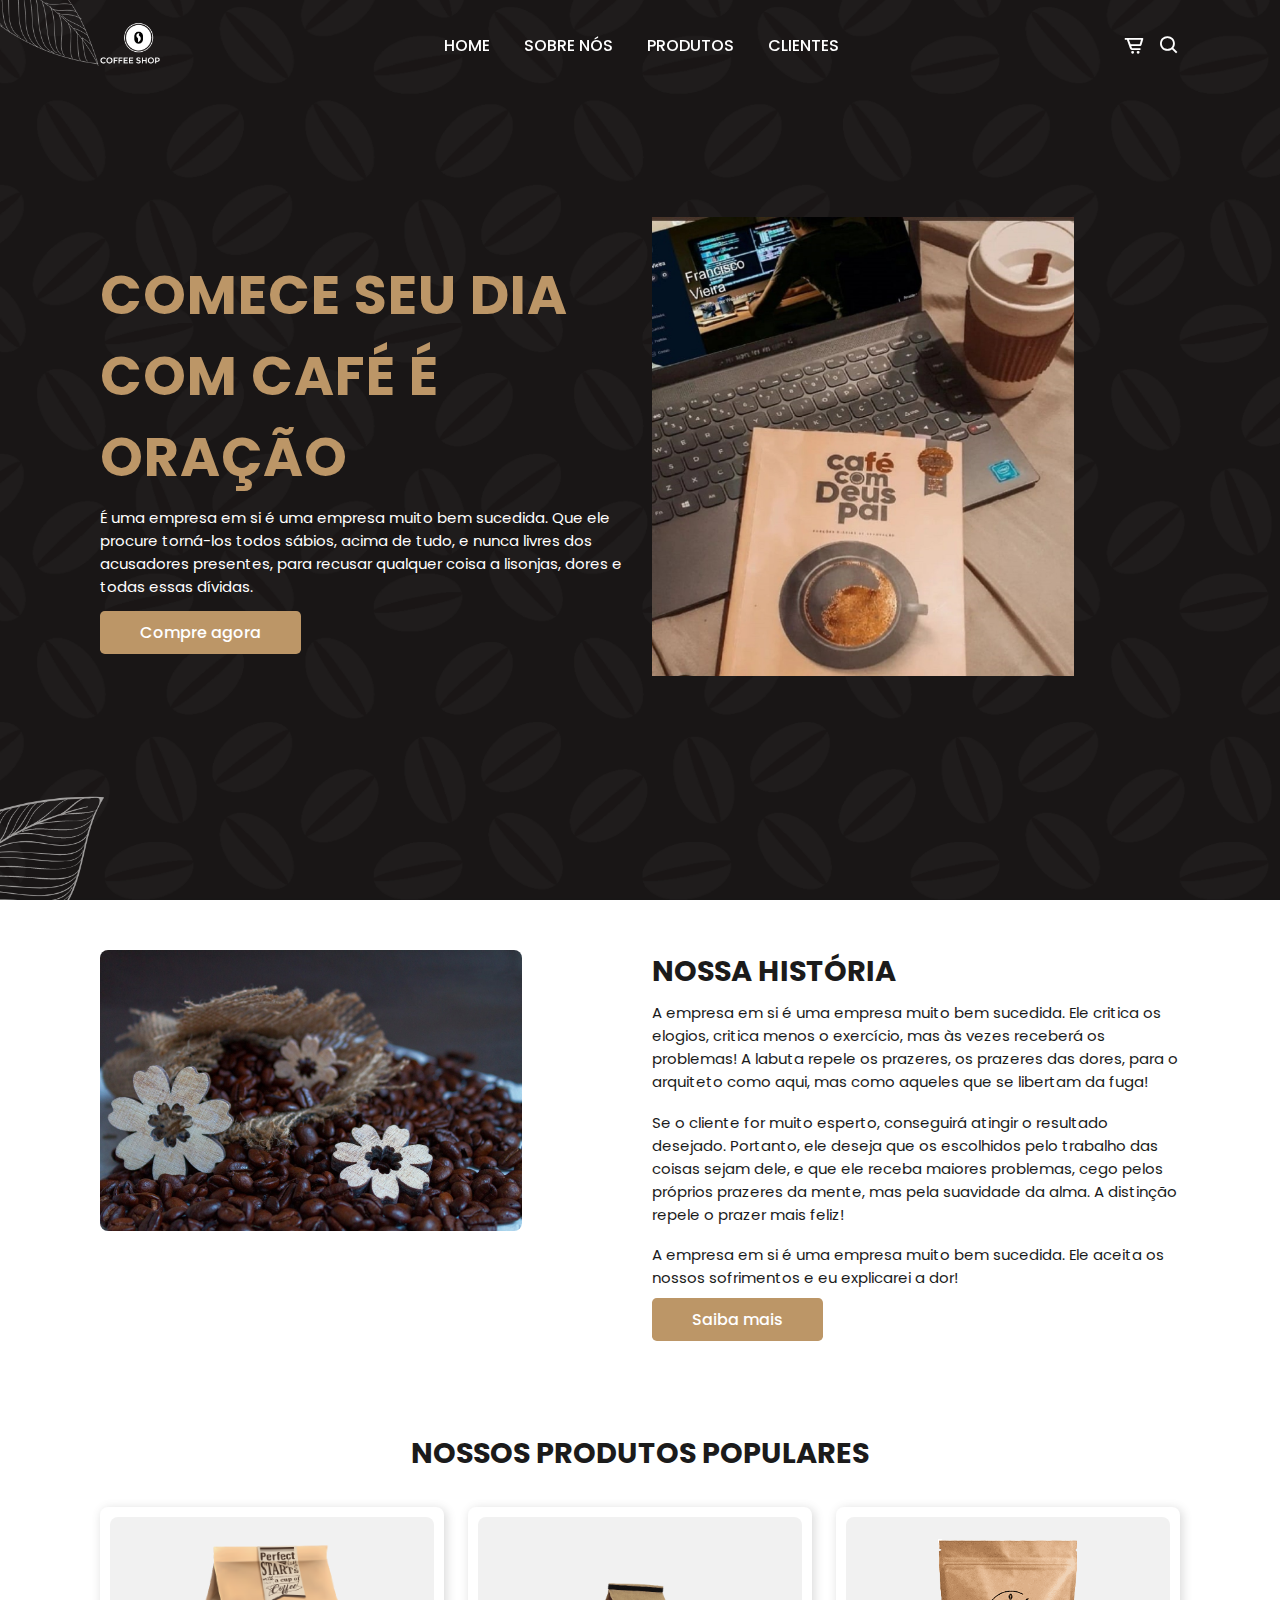
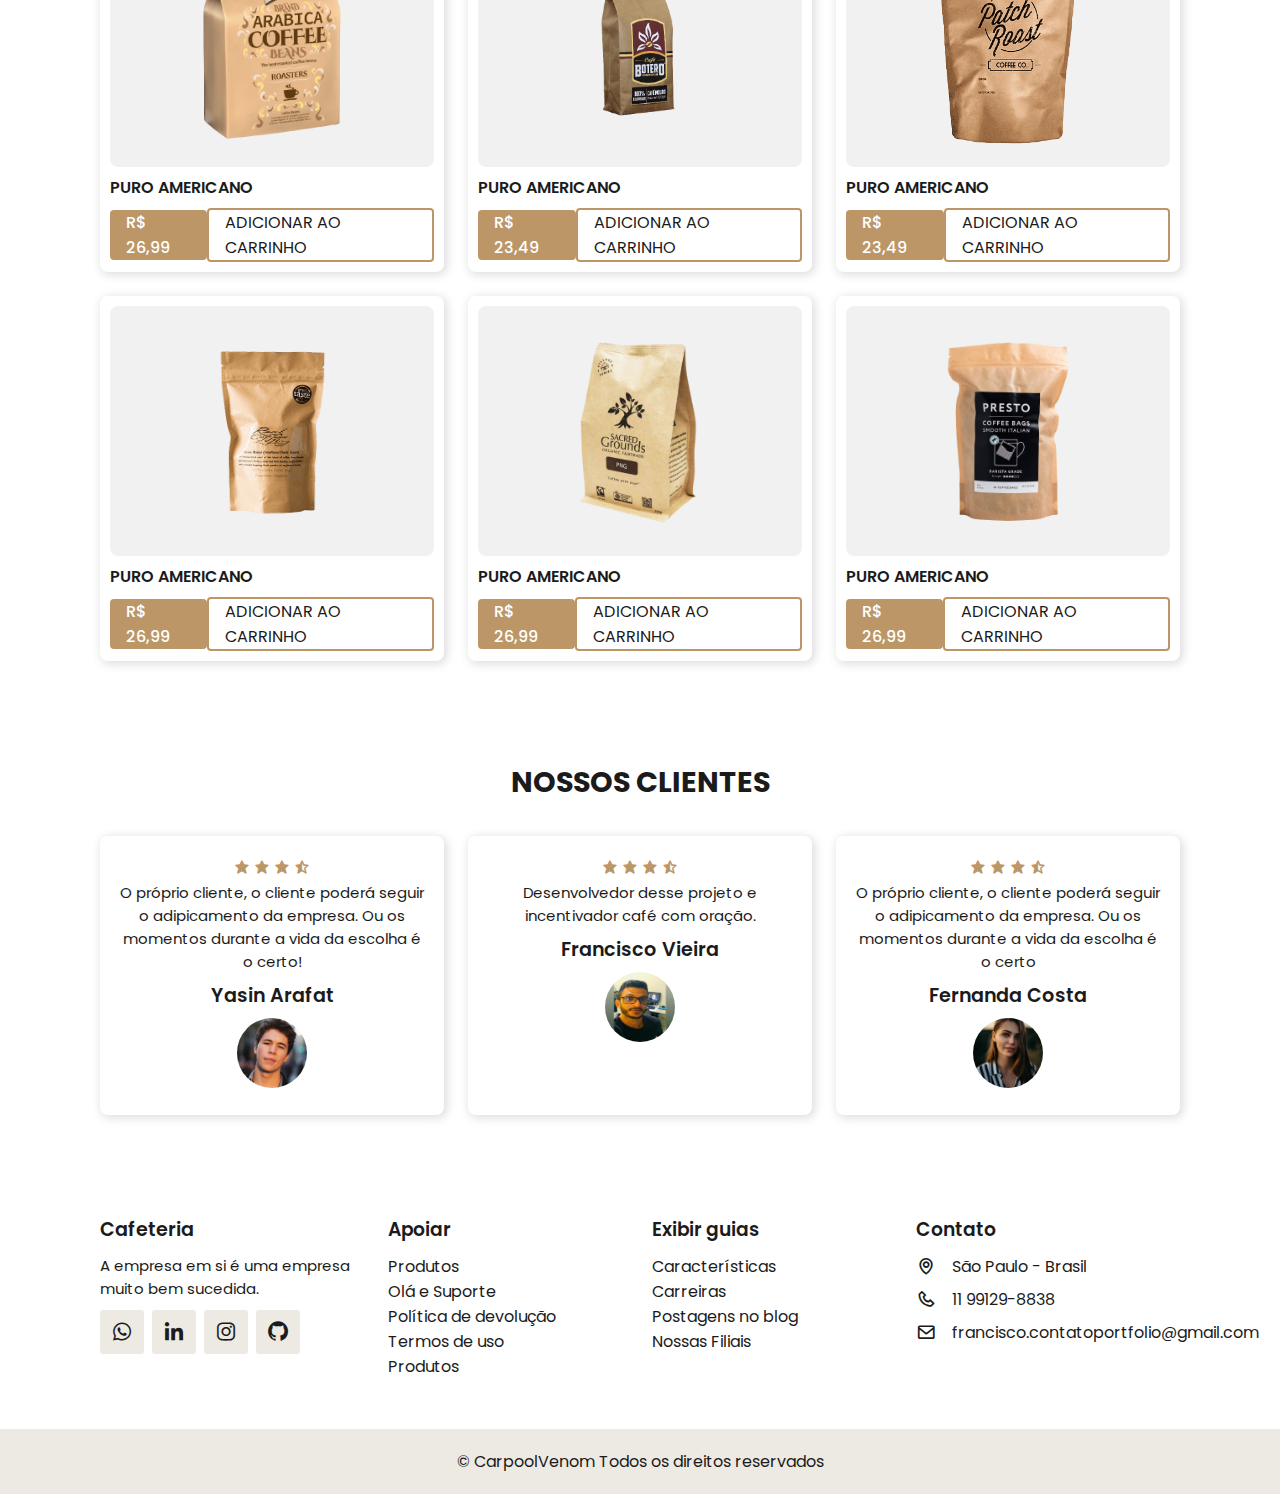
<file: index.html>
<!DOCTYPE html>
<html lang="pt-br">

<meta http-equiv="content-type" content="text/html;charset=utf-8" />

<head>
    <meta charset="UTF-8">
    <meta http-equiv="X-UA-Compatible" content="IE=edge">
    <meta name="viewport" content="width=device-width, initial-scale=1.0">
    <title>Cyber Café</title>
    <!--Link css-->
    <link rel="stylesheet" type="text/css" href="assets/css/style.css">
    <!--Box Icons-->
    <link rel="stylesheet" href="boxicons.min.html">
    <link rel="stylesheet" href="../../cdn.jsdelivr.net/npm/boxicons%40latest/css/boxicons.min.css">
    <!-- or -->
    <link rel="stylesheet"
  href="https://unpkg.com/boxicons@latest/css/boxicons.min.css">
</head>

<body>
    <!--Navbar-->
    <header>
        <a href="#" class="logo">
            <img src="assets/img/logo.png" alt="Coffee Logo">
        </a>
        <!--Menu-->
        <i class='bx bx-menu' id="menu-icon"></i>
        <!--Links-->
        <ul class="navbar">
            <li><a href="#home">Home</a></li>
            <li><a href="#about">SOBRE NÓS</a></li>
            <li><a href="#products">PRODUTOS</a></li>
            <li><a href="#customers">CLIENTES</a></li>
        </ul>
        <!--Icon-->
        <div class="header-icon">
            <i class='bx bx-cart-alt'></i>
            <i class='bx bx-search' id="search-icon"></i>
        </div>
        <!--Search Box-->
        <div class="search-box">
            <input type="search" name="" id="" placeholder="Procure aqui...">
        </div>
    </header>
    <!--Home-->
    <section class="home" id="home">
        <div class="home-text">
            <h1>COMECE SEU DIA <br>COM CAFÉ É ORAÇÃO</h1>
            <p>É uma empresa em si é uma empresa muito bem sucedida. Que ele procure torná-los todos sábios, acima de
                tudo,
                e nunca livres dos acusadores presentes, para recusar qualquer coisa a lisonjas, dores e todas essas
                dívidas.</p>
            <a href="#" class="btn">Compre agora</a>
        </div>
        <div class="home-img">
            <img src="assets/img/cofee.jpg" alt="">
        </div>
    </section>
    <!--About-->
    <section class="about" id="about">
        <div class="about-img">
            <img src="assets/img/about.jpg" alt="">
        </div>
        <div class="about-text">
            <h2>NOSSA HISTÓRIA</h2>
            <p>A empresa em si é uma empresa muito bem sucedida. Ele critica os elogios, critica menos o exercício,
                mas às vezes receberá os problemas! A labuta repele os prazeres, os prazeres das dores,
                para o arquiteto como aqui, mas como aqueles que se libertam da fuga!</p>
            <p>Se o cliente for muito esperto, conseguirá atingir o resultado desejado. Portanto,
                ele deseja que os escolhidos pelo trabalho das coisas sejam dele,
                e que ele receba maiores problemas, cego pelos próprios prazeres da mente, mas pela suavidade da alma. A
                distinção repele o prazer mais feliz!</p>
            <p>A empresa em si é uma empresa muito bem sucedida. Ele aceita os nossos sofrimentos e eu explicarei a dor!
            </p>
            <a href="#" class="btn">Saiba mais</a>
        </div>

    </section>
    <!--Products-->
    <section class="products" id="products">
        <div class="heading">
            <h2>NOSSOS PRODUTOS POPULARES </h2>
        </div>
        <!--Conteiner-->
        <div class="products-conteiner">
            <div class="box">
                <img src="assets/img/p1.png" alt="">
                <h3>PURO AMERICANO</h3>
                <div class="content">
                    <span>R$ 26,99</span>
                    <a href="#">ADICIONAR AO CARRINHO</a>
                </div>
            </div>
            <div class="box">
                <img src="assets/img/p2.png" alt="">
                <h3>PURO AMERICANO</h3>
                <div class="content">
                    <span>R$ 23,49</span>
                    <a href="#">ADICIONAR AO CARRINHO</a>
                </div>
            </div>
            <div class="box">
                <img src="assets/img/p3.png" alt="">
                <h3>PURO AMERICANO</h3>
                <div class="content">
                    <span>R$ 23,49</span>
                    <a href="#">ADICIONAR AO CARRINHO</a>
                </div>
            </div>
            <div class="box">
                <img src="assets/img/p4.png" alt="">
                <h3>PURO AMERICANO</h3>
                <div class="content">
                    <span>R$ 26,99</span>
                    <a href="#">ADICIONAR AO CARRINHO</a>
                </div>
            </div>
            <div class="box">
                <img src="assets/img/p5.png" alt="">
                <h3>PURO AMERICANO</h3>
                <div class="content">
                    <span>R$ 26,99</span>
                    <a href="#">ADICIONAR AO CARRINHO</a>
                </div>
            </div>
            <div class="box">
                <img src="assets/img/p6.png" alt="">
                <h3>PURO AMERICANO</h3>
                <div class="content">
                    <span>R$ 26,99</span>
                    <a href="#">ADICIONAR AO CARRINHO</a>
                </div>
            </div>
        </div>
    </section>
    <!--Customers-->
    <section class="customers" id="customers">
        <div class="heading">
            <h2>NOSSOS CLIENTES</h2>
        </div>
        <!--Container-->
        <div class="customers-container">
            <div class="box">
                <div class="stars">
                    <i class="bx bxs-star"></i>
                    <i class="bx bxs-star"></i>
                    <i class="bx bxs-star"></i>
                    <i class="bx bxs-star-half"></i>
                </div>
                <p>O próprio cliente, o cliente poderá seguir o adipicamento da empresa.
                    Ou os momentos durante a vida da escolha é o certo!</p>
                <h2>Yasin Arafat</h2>
                <img src="assets/img/rev1.jpg" alt="">
            </div>
            <div class="box">
                <div class="stars">
                    <i class="bx bxs-star"></i>
                    <i class="bx bxs-star"></i>
                    <i class="bx bxs-star"></i>
                    <i class="bx bxs-star-half"></i>
                </div>
                <p>Desenvolvedor desse projeto e incentivador café com oração.</p>
                <h2>Francisco Vieira</h2>
                <img src="assets/img/43.jpg" alt="">
            </div>
            <div class="box">
                <div class="stars">
                    <i class="bx bxs-star"></i>
                    <i class="bx bxs-star"></i>
                    <i class="bx bxs-star"></i>
                    <i class="bx bxs-star-half"></i>
                </div>
                <p>O próprio cliente, o cliente poderá seguir o adipicamento da empresa.
                    Ou os momentos durante a vida da escolha é o certo</p>
                <h2>Fernanda Costa</h2>
                <img src="assets/img/rev3.jpg" alt="">
            </div>
        </div>
    </section>
    <section class="footer">
        <div class="footer-box">
            <h2>Cafeteria</h2>
            <p>A empresa em si é uma empresa muito bem sucedida.</p>
            <div class="social">
                <a target="_blank" href="https://api.whatsapp.com/send?phone=5511986675897">
                    <i class='bx bxl-whatsapp'></i></a>
                <a target="_blank" href="https://www.linkedin.com/in/francisco-vieiratads/">
                    <i class='bx bxl-linkedin'></i></a>
                <a target="_blank" href="https://www.instagram.com/francisco.vieiratads/">
                    <i class='bx bxl-instagram'></i></a>
                <a target="_blank" href="https://github.com/Francisco-tads">
                    <i class='bx bxl-github'></i></a>
            </div>
        </div>
        <div class="footer-box">
            <h3>Apoiar</h3>
            <li><a href="#">Produtos</a></li>
            <li><a href="#">Olá e Suporte</a></li>
            <li><a href="#">Política de devolução</a></li>
            <li><a href="#">Termos de uso</a></li>
            <li><a href="#">Produtos</a></li>
        </div>
        <div class="footer-box">
            <h3>Exibir guias</h3>
            <li><a href="#">Características
                </a></li>
            <li><a href="#">Carreiras</a></li>
            <li><a href="#">Postagens no blog</a></li>
            <li><a href="#">Nossas Filiais</a></li>
        </div>
        <div class="footer-box">
            <h3>Contato</h3>
            <div class="contact">
                <span><i class='bx bx-map'></i>São Paulo - Brasil </span>
                <span><i class='bx bx-phone'></i>11 99129-8838</span>
                <span><i class='bx bx-envelope'></i>francisco.contatoportfolio@gmail.com
                </span>
            </div>
        </div>
    </section>
    <!--Copyright-->
    <div class="copyright">
        <p>&#169; CarpoolVenom Todos os direitos reservados</p>
    </div>


    <script type="text/javascript" src="assets/js/main.js"></script>
</body>


</html>
</file>
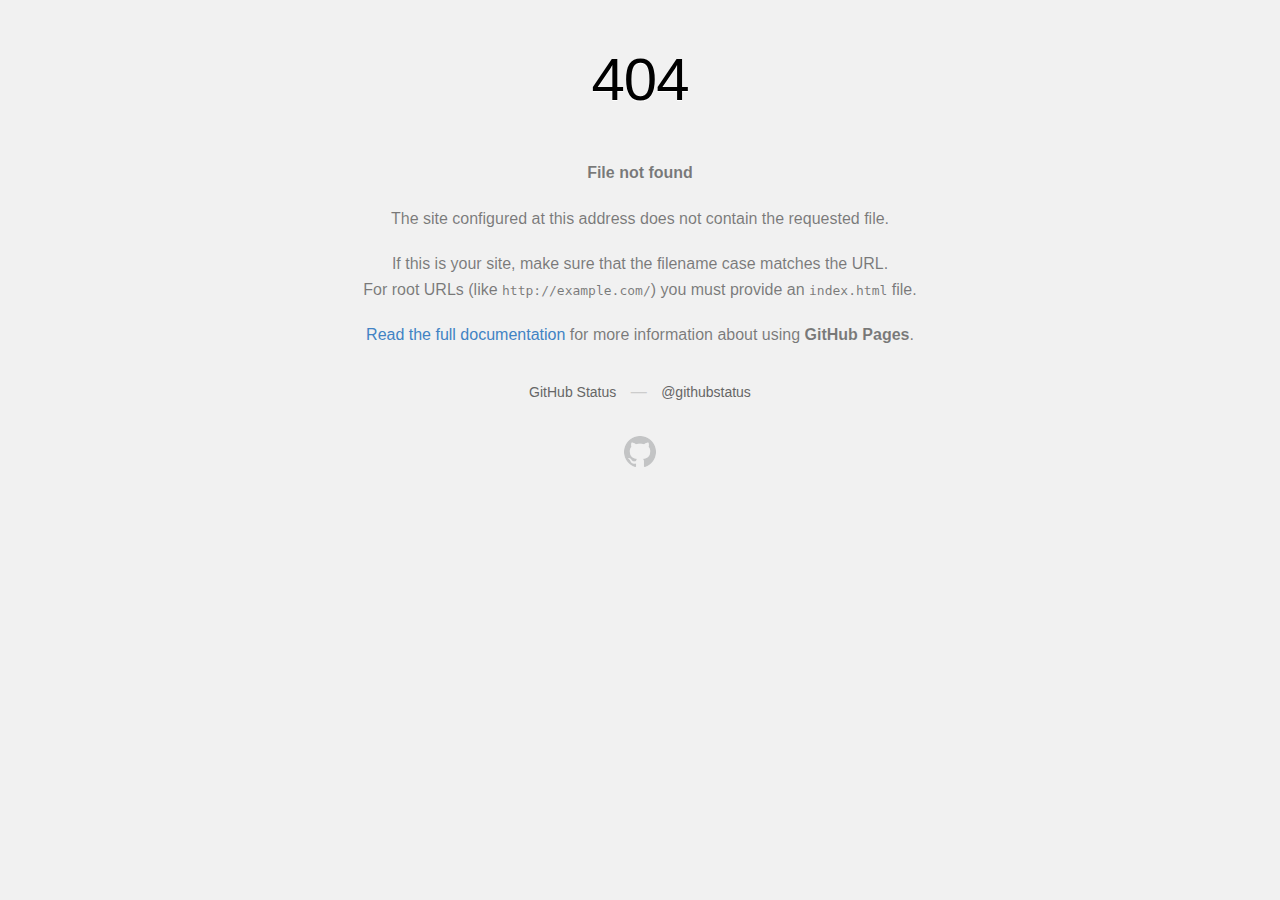
<file: boxicons.min.html>
<!DOCTYPE html>
<html>

<head>
  <meta http-equiv="Content-type" content="text/html; charset=utf-8">
  <meta http-equiv="Content-Security-Policy"
    content="default-src 'none'; style-src 'unsafe-inline'; img-src data:; connect-src 'self'">
  <title>Page not found &middot; GitHub Pages</title>
  <style type="text/css" media="screen">
    body {
      background-color: #f1f1f1;
      margin: 0;
      font-family: "Helvetica Neue", Helvetica, Arial, sans-serif;
    }

    .container {
      margin: 50px auto 40px auto;
      width: 600px;
      text-align: center;
    }

    a {
      color: #4183c4;
      text-decoration: none;
    }

    a:hover {
      text-decoration: underline;
    }

    h1 {
      width: 800px;
      position: relative;
      left: -100px;
      letter-spacing: -1px;
      line-height: 60px;
      font-size: 60px;
      font-weight: 100;
      margin: 0px 0 50px 0;
      text-shadow: 0 1px 0 #fff;
    }

    p {
      color: rgba(0, 0, 0, 0.5);
      margin: 20px 0;
      line-height: 1.6;
    }

    ul {
      list-style: none;
      margin: 25px 0;
      padding: 0;
    }

    li {
      display: table-cell;
      font-weight: bold;
      width: 1%;
    }

    .logo {
      display: inline-block;
      margin-top: 35px;
    }

    .logo-img-2x {
      display: none;
    }

    @media only screen and (-webkit-min-device-pixel-ratio: 2),
    only screen and (min--moz-device-pixel-ratio: 2),
    only screen and (-o-min-device-pixel-ratio: 2/1),
    only screen and (min-device-pixel-ratio: 2),
    only screen and (min-resolution: 192dpi),
    only screen and (min-resolution: 2dppx) {
      .logo-img-1x {
        display: none;
      }

      .logo-img-2x {
        display: inline-block;
      }
    }

    #suggestions {
      margin-top: 35px;
      color: #ccc;
    }

    #suggestions a {
      color: #666666;
      font-weight: 200;
      font-size: 14px;
      margin: 0 10px;
    }
  </style>
</head>

<body>

  <div class="container">

    <h1>404</h1>
    <p><strong>File not found</strong></p>

    <p>
      The site configured at this address does not
      contain the requested file.
    </p>

    <p>
      If this is your site, make sure that the filename case matches the URL.<br>
      For root URLs (like <code>http://example.com/</code>) you must provide an
      <code>index.html</code> file.
    </p>

    <p>
      <a href="https://help.github.com/pages/">Read the full documentation</a>
      for more information about using <strong>GitHub Pages</strong>.
    </p>

    <div id="suggestions">
      <a href="https://githubstatus.com">GitHub Status</a> &mdash;
      <a href="https://twitter.com/githubstatus">@githubstatus</a>
    </div>

    <a href="/" class="logo logo-img-1x">
      <img width="32" height="32" title="" alt=""
        src="[data-uri]">
    </a>

    <a href="/" class="logo logo-img-2x">
      <img width="32" height="32" title="" alt=""
        src="[data-uri]">
    </a>
  </div>
</body>

</html>
</file>
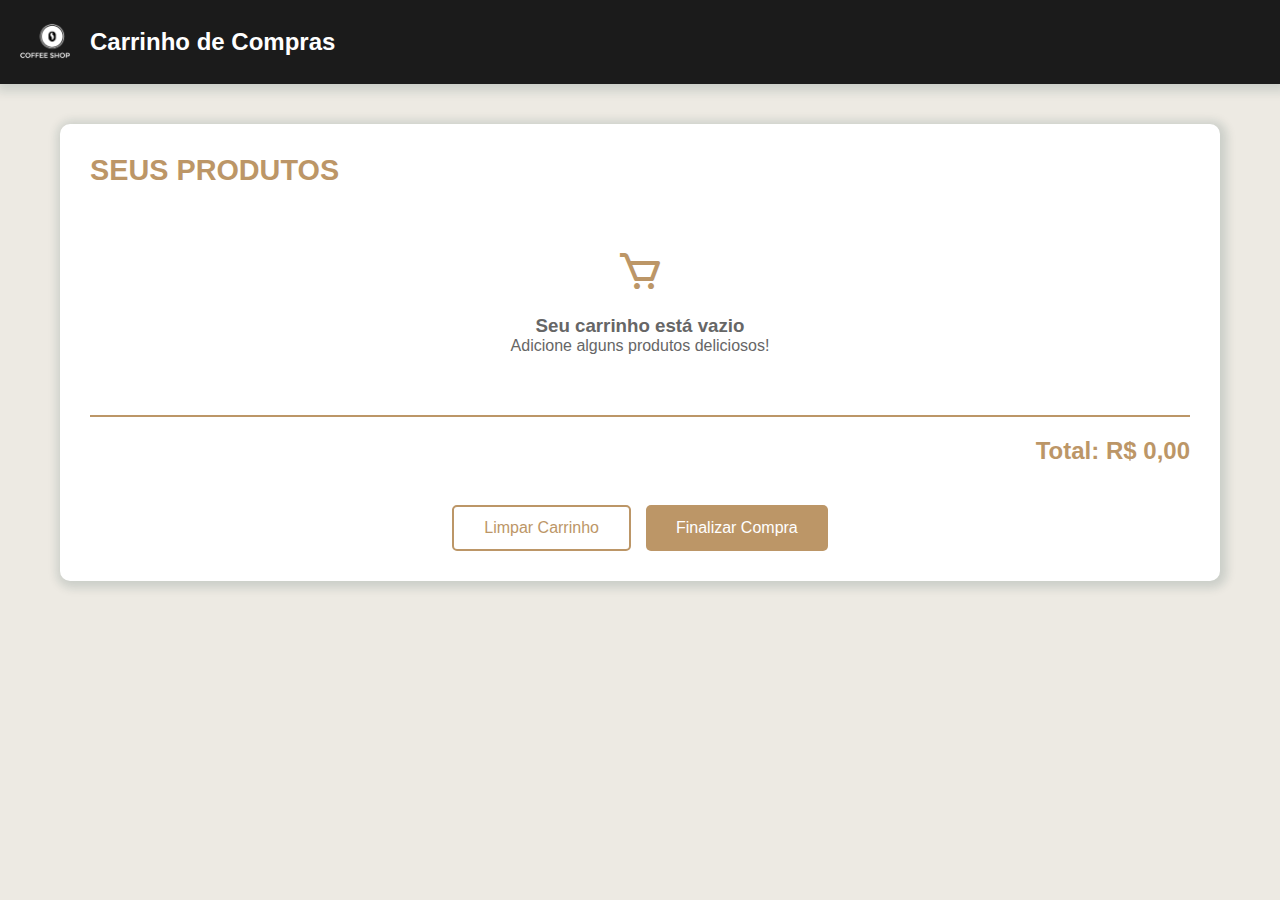
<file: carrinho.html>
<!DOCTYPE html>
<html lang="pt-br">
<head>
    <meta charset="UTF-8">
    <meta http-equiv="X-UA-Compatible" content="IE=edge">
    <meta name="viewport" content="width=device-width, initial-scale=1.0">
    <title>Carrinho de Compras - Cyber Café</title>
    <link rel="stylesheet" type="text/css" href="assets/css/carrinho.css">
    <link rel="stylesheet" href="https://unpkg.com/boxicons@latest/css/boxicons.min.css">
</head>
<body>
    <header>
        <a href="index.html" class="logo">
            <img src="assets/img/logo.png" alt="Coffee Logo">
        </a>
        <h1>Carrinho de Compras</h1>
    </header>

    <main class="container">
        <section class="cart-section">
            <h2>Seus Produtos</h2>
            <div class="cart-items" id="cart-items">
                <!-- Items will be added here dynamically -->
            </div>
            <div class="cart-total">
                <h3>Total: R$ <span id="total-price">0,00</span></h3>
            </div>
            <div class="cart-actions">
                <button class="btn-secondary" onclick="clearCart()">Limpar Carrinho</button>
                <button class="btn-primary" onclick="showCheckout()">Finalizar Compra</button>
            </div>
        </section>

        <section class="checkout-section" id="checkout-section" style="display: none;">
            <h2>Finalizar Compra</h2>
            <form id="checkout-form">
                <div class="form-group">
                    <label for="customer-name">Nome Completo:</label>
                    <input type="text" id="customer-name" name="customer-name" required>
                </div>

                <div class="form-group">
                    <label for="customer-address">Endereço:</label>
                    <textarea id="customer-address" name="customer-address" rows="3" required></textarea>
                </div>

                <div class="form-group">
                    <label for="customer-phone">Telefone:</label>
                    <input type="tel" id="customer-phone" name="customer-phone" required>
                </div>

                <div class="form-group">
                    <label>Forma de Pagamento:</label>
                    <div class="payment-options">
                        <label class="radio-option">
                            <input type="radio" name="payment-method" value="pix" checked>
                            <span>PIX - 11991298838</span>
                        </label>
                        <label class="radio-option">
                            <input type="radio" name="payment-method" value="dinheiro">
                            <span>Dinheiro</span>
                        </label>
                    </div>
                </div>

                <div class="order-summary">
                    <h3>Resumo do Pedido:</h3>
                    <div id="order-items"></div>
                    <div class="order-total">
                        <strong>Total: R$ <span id="order-total">0,00</span></strong>
                    </div>
                </div>

                <div class="form-actions">
                    <button type="button" class="btn-secondary" onclick="hideCheckout()">Cancelar</button>
                    <button type="submit" class="btn-primary">Confirmar Pedido</button>
                </div>
            </form>
        </section>

        <section class="confirmation-section" id="confirmation-section" style="display: none;">
            <div class="confirmation-message">
                <i class='bx bx-check-circle'></i>
                <h2>Pedido Confirmado!</h2>
                <p>Seu pedido foi realizado com sucesso. Entraremos em contato em breve.</p>
                <button class="btn-primary" onclick="window.close()">Fechar</button>
            </div>
        </section>
    </main>

    <script src="assets/js/carrinho.js"></script>
</body>
</html>
</file>
<file: assets/css/style.css>
@import url("https://fonts.googleapis.com/css2?family=Poppins:ital,wght@0,200;0,300;0,400;0,500;1,600;1,700&amp;display=swap");
* {
  font-family: "Poppins", sans-serif;
  margin: 0;
  padding: 0;
  box-sizing: border-box;
  scroll-padding-top: 4rem;
  scroll-behavior: smooth;
  list-style: none;
  text-decoration: none;
}
/*variaveis*/
:root {
  --main-color: #bc9667;
  --second-color: #edeae3;
  --text-color: #1b1b1b;
  --bg-color: #fff;

  /* Box Shadow */
  --box-shadow: 2px 2px 10px 5px rgb(14 55 54 / 15%);
  --box-shadow1: 2px 2px 10px 1px rgba(83, 83, 83, 0.199);
}
section {
  padding: 50px 100px;
}

img {
  width: 80%;
}
body {
  color: var(--text-color);
}
header {
  position: fixed;
  width: 100%;
  top: 0;
  right: 0;
  z-index: 1000;
  display: flex;
  justify-content: space-between;
  align-items: center;
  padding: 18px 100px;
  transition: 0.5s linear;
}
header.shadow {
  background: var(--text-color);
  box-shadow: var(--box-shadow);
}
.logo img {
  width: 60px;
}
.navbar {
  display: flex;
}
.navbar a {  
  padding: 8px 17px;
  color: var(--bg-color);
  font-size: 1rem;
  text-transform: uppercase;
  font-weight: 500;
}
.navbar a:hover {
  background: var(--main-color);
  border-radius: 0.2rem;
  transition: 0.2s all linear;
}
.header-icon {
  font-size: 22px;
  cursor: pointer;
  z-index: 10000;
  display: flex;
  column-gap: 0.8rem;
}
.header-icon .bx {
  color: var(--bg-color);
}
.header-icon .bx:hover {
  color: var(--main-color);
}
#menu-icon {
  color: var(--bg-color);
  font-size: 24px;
  z-index: 100001;
  cursor: pointer;
  display: none;
}
.search-box.active {
  top: 110%;
  box-shadow: var(--box-shadow);
  transition: 0.4s all linear;
}
.search-box {
  position: absolute;
  top: -100%;
  left: 50%;
  transform: translate(-50%);
  background: var(--bg-color);
  width: 100%;
}
.search-box input {
  padding: 20px;
  border: none;
  outline: none;
  width: 100%;
  font-size: 1rem;
  color: var(--main-color);
}
.search-box input::placeholder {
  font-size: 1rem;
  font-weight: 500;
}
.home {
  width: 100%;
  min-height: 100vh;
  background: url(../img/bg.png);
  background-repeat: no-repeat;
  background-size: cover;
  background-position: center;
  display: grid;
  grid-template-columns: repeat(auto-fit, minmax(17rem, auto));
  align-items: center;
  gap: 1.5rem;
}
.home-text h1 {
  font-size: 3.4rem;
  color: var(--main-color);
  text-transform: uppercase;
  letter-spacing: 1px;
}
.home-text p {
  font-size: 0.938rem;
  color: var(--bg-color);
  margin: 0.5rem 0 1.4rem;
}
.btn {
  padding: 10px 40px;
  border-radius: 0.3rem;
  background: var(--main-color);
  color: var(--bg-color);
  font-weight: 500;
}
.btn:hover {
  background: #8a6f4d;
}
.about {
  display: grid;
  grid-template-columns: repeat(auto-fit, minmax(17rem, auto));
  gap: 1.5rem;
}
.about-img img {
  border-radius: 0.5rem;
}
.about-text h2 {
  font-size: 1.8rem;
  text-transform: uppercase;
}
.about-text p {
  font-size: 0.938rem;
  margin: 0.5rem 0 1.1rem;
}
.heading {
  text-align: center;
}
.heading h2 {
  font-size: 1.8rem;
  text-transform: uppercase;
}
.products-conteiner {
  display: grid;
  grid-template-columns: repeat(auto-fit, minmax(280px, auto));
  gap: 1.5rem;
  margin-top: 2rem;
}
.products-conteiner .box {
  position: relative;
  padding: 10px;
  display: flex;
  flex-direction: column;
  justify-content: center;
  border-radius: 0.5rem;
  box-shadow: var(--box-shadow1);
}
.products-conteiner img {
  width: 100%;
  height: 250px;
  object-fit: contain;
  object-position: center;
  padding: 20px;
  background: #f1f1f1;
  border-radius: 0.5rem;
}
.products-conteiner .box h3 {
  font-size: 1rem;
  font-weight: 600;
  text-transform: uppercase;
  margin: 0.5rem 0 0.5rem;
}
.products-conteiner .box .content {
  display: flex;
  align-items: center;
  justify-content: space-around;
}
.products-conteiner .box .content span {
  padding: 0 1rem;
  color: var(--bg-color);
  background: var(--main-color);
  border-radius: 4px;
  font-weight: 500;
}
.products-conteiner .box .content a {
  padding: 0 1rem;
  color: var(--text-color);
  border: 2px solid var(--main-color);
  border-radius: 4px;
  text-transform: uppercase;
}
.products-conteiner .box .content a:hover {
  background: var(--main-color);
  color: var(--bg-color);
  transition: 0.2s all linear;
}
.customers-container {
  display: grid;
  grid-template-columns: repeat(auto-fit, minmax(280px, auto));
  gap: 1.5rem;
  margin-top: 2rem;
}
.customers-container .box {
  padding: 20px;
  box-shadow: var(--box-shadow1);
  border-radius: 0.5rem;
  text-align: center;
}
.stars .bx {
  color: var(--main-color);
}
.customers-container .box p {
  font-size: 0.938rem;
}
.customers-container .box h2 {
  font-size: 1.2rem;
  font-weight: 600;
  margin: 0.5rem 0 0.5rem;
}
.customers-container .box img {
  width: 70px;
  height: 70px;
  border-radius: 50%;
  object-fit: cover;
}
.customers-container .box:hover {
  background: var(--second-color);
  transition: 0.2s all linear;
}
.footer {
  display: grid;
  grid-template-columns: repeat(auto-fit, minmax(240px, auto));
  gap: 1.5rem;
}
.footer-box h2 {
  font-size: 1.2rem;
  font-weight: 600;
  margin-bottom: 10px;
}
.footer-box p {
  font-size: 0.938rem;
  margin-bottom: 10px;
}
.social {
  display: flex;
  align-items: center;
  column-gap: 0.5rem;
}
.social a .bx {
  font-size: 24px;
  color: var(--text-color);
  padding: 10px;
  background: var(--second-color);
  border-radius: 0.2rem;
}
.social a .bx:hover {
  background: var(--main-color);
  color: var(--bg-color);
}
.footer-box h3 {
  font-weight: 600;
  margin-bottom: 10px;
}
.footer-box li a {
  color: var(--text-color);
}
.footer-box li a:hover {
  color: var(--main-color);
}
.contact {
  display: flex;
  flex-direction: column;
  row-gap: 0.5rem;
}
.contact span {
  display: flex;
  align-items: center;
}
.contact i {
  font-size: 20px;
  margin-right: 1rem;
}
.copyright {
  padding: 20px;
  text-align: center;
  background: var(--second-color);
}
@media (max-width: 1058px) {
  header {
    padding: 16px 60px;
  }
  section {
    padding: 50px 60px;
  }
  .home-text h1 {
    font-size: 2.4rem;
  }
}
@media (max-width: 991px) {
  header {
    padding: 16px 4%;
  }
  section {
    padding: 50px 4%;
  }
  .home-text h1 {
    font-size: 2rem;
  }
}
@media (max-width: 768px) {
  header {
    padding: 12px 4%;
  }
  #menu-icon {
    display: inline;
  }
  .navbar {
    position: absolute;
    top: -570px;
    left: 0;
    right: 0;
    display: flex;
    flex-direction: column;
    background: var(--second-color);
    row-gap: 1.4rem;
    padding: 20px;
    transition: 0.7s;
    text-align: center;
  }
  .navbar a {
    color: var(--text-color);
  }
  .navbar a:hover {
    color: var(--bg-color);
  }
  .navbar.active {
    top: 100%;
  }
  .about {
    align-items: center;
  }
}
@media (max-width: 360px) {
  header {
    padding: 11px 4%;
  }
  .logo img {
    width: 45px;
  }
  .home-text {
    padding-top: 15px;
  }
  .home-text h1 {
    font-size: 1.4rem;
  }
  .home-text p {
    font-size: 0.8rem;
    font-weight: 300;
  }
  .about-img {
    order: 2;
  }
  .about-text {
    text-align: center;
  }
  .about-text h2 {
    font-size: 1.2rem;
  }
  .heading h2 {
    font-size: 1.2rem;
  }
}
</file>
<file: assets/css/carrinho.css>
* {
    margin: 0;
    padding: 0;
    box-sizing: border-box;
    font-family: "Poppins", sans-serif;
}

:root {
    --main-color: #bc9667;
    --second-color: #edeae3;
    --text-color: #1b1b1b;
    --bg-color: #fff;
    --box-shadow: 2px 2px 10px 5px rgb(14 55 54 / 15%);
}

body {
    background-color: var(--second-color);
    color: var(--text-color);
    min-height: 100vh;
}

header {
    background: var(--text-color);
    padding: 20px;
    display: flex;
    align-items: center;
    gap: 20px;
    box-shadow: var(--box-shadow);
}

header .logo img {
    width: 50px;
}

header h1 {
    color: var(--bg-color);
    font-size: 1.5rem;
}

.container {
    max-width: 1200px;
    margin: 0 auto;
    padding: 40px 20px;
}

.cart-section, .checkout-section, .confirmation-section {
    background: var(--bg-color);
    padding: 30px;
    border-radius: 10px;
    box-shadow: var(--box-shadow);
    margin-bottom: 30px;
}

.cart-section h2, .checkout-section h2 {
    color: var(--main-color);
    margin-bottom: 20px;
    font-size: 1.8rem;
    text-transform: uppercase;
}

.cart-item {
    display: flex;
    align-items: center;
    justify-content: space-between;
    padding: 15px;
    border-bottom: 1px solid var(--second-color);
    margin-bottom: 15px;
}

.cart-item:last-child {
    border-bottom: none;
    margin-bottom: 0;
}

.item-info {
    display: flex;
    align-items: center;
    gap: 15px;
}

.item-info img {
    width: 60px;
    height: 60px;
    object-fit: contain;
    background: #f1f1f1;
    border-radius: 5px;
    padding: 5px;
}

.item-details h4 {
    color: var(--text-color);
    margin-bottom: 5px;
}

.item-details p {
    color: var(--main-color);
    font-weight: 600;
}

.quantity-controls {
    display: flex;
    align-items: center;
    gap: 10px;
}

.quantity-btn {
    background: var(--main-color);
    color: var(--bg-color);
    border: none;
    width: 30px;
    height: 30px;
    border-radius: 50%;
    cursor: pointer;
    font-size: 16px;
    display: flex;
    align-items: center;
    justify-content: center;
}

.quantity-btn:hover {
    background: #8a6f4d;
}

.quantity {
    font-weight: 600;
    min-width: 30px;
    text-align: center;
}

.remove-btn {
    background: #e74c3c;
    color: var(--bg-color);
    border: none;
    padding: 8px 12px;
    border-radius: 5px;
    cursor: pointer;
    font-size: 14px;
}

.remove-btn:hover {
    background: #c0392b;
}

.cart-total {
    text-align: right;
    margin: 20px 0;
    padding: 20px 0;
    border-top: 2px solid var(--main-color);
}

.cart-total h3 {
    font-size: 1.5rem;
    color: var(--main-color);
}

.cart-actions {
    display: flex;
    gap: 15px;
    justify-content: center;
}

.btn-primary, .btn-secondary {
    padding: 12px 30px;
    border: none;
    border-radius: 5px;
    cursor: pointer;
    font-size: 16px;
    font-weight: 500;
    transition: all 0.3s ease;
}

.btn-primary {
    background: var(--main-color);
    color: var(--bg-color);
}

.btn-primary:hover {
    background: #8a6f4d;
}

.btn-secondary {
    background: transparent;
    color: var(--main-color);
    border: 2px solid var(--main-color);
}

.btn-secondary:hover {
    background: var(--main-color);
    color: var(--bg-color);
}

.form-group {
    margin-bottom: 20px;
}

.form-group label {
    display: block;
    margin-bottom: 8px;
    font-weight: 500;
    color: var(--text-color);
}

.form-group input, .form-group textarea {
    width: 100%;
    padding: 12px;
    border: 2px solid var(--second-color);
    border-radius: 5px;
    font-size: 16px;
    transition: border-color 0.3s ease;
}

.form-group input:focus, .form-group textarea:focus {
    outline: none;
    border-color: var(--main-color);
}

.payment-options {
    display: flex;
    flex-direction: column;
    gap: 10px;
}

.radio-option {
    display: flex;
    align-items: center;
    gap: 10px;
    padding: 10px;
    border: 2px solid var(--second-color);
    border-radius: 5px;
    cursor: pointer;
    transition: all 0.3s ease;
}

.radio-option:hover {
    border-color: var(--main-color);
}

.radio-option input[type="radio"] {
    width: auto;
}

.order-summary {
    background: var(--second-color);
    padding: 20px;
    border-radius: 5px;
    margin: 20px 0;
}

.order-summary h3 {
    color: var(--main-color);
    margin-bottom: 15px;
}

.order-item {
    display: flex;
    justify-content: space-between;
    margin-bottom: 10px;
}

.order-total {
    border-top: 2px solid var(--main-color);
    padding-top: 10px;
    margin-top: 15px;
    text-align: right;
    font-size: 1.2rem;
    color: var(--main-color);
}

.form-actions {
    display: flex;
    gap: 15px;
    justify-content: center;
    margin-top: 30px;
}

.confirmation-section {
    text-align: center;
}

.confirmation-message i {
    font-size: 4rem;
    color: #27ae60;
    margin-bottom: 20px;
}

.confirmation-message h2 {
    color: var(--main-color);
    margin-bottom: 15px;
}

.confirmation-message p {
    margin-bottom: 30px;
    font-size: 1.1rem;
}

.empty-cart {
    text-align: center;
    padding: 40px;
    color: #666;
}

.empty-cart i {
    font-size: 3rem;
    margin-bottom: 20px;
    color: var(--main-color);
}

@media (max-width: 768px) {
    .container {
        padding: 20px 10px;
    }
    
    .cart-item {
        flex-direction: column;
        align-items: flex-start;
        gap: 15px;
    }
    
    .quantity-controls {
        align-self: flex-end;
    }
    
    .cart-actions, .form-actions {
        flex-direction: column;
    }
    
    .payment-options {
        gap: 15px;
    }
}
</file>
